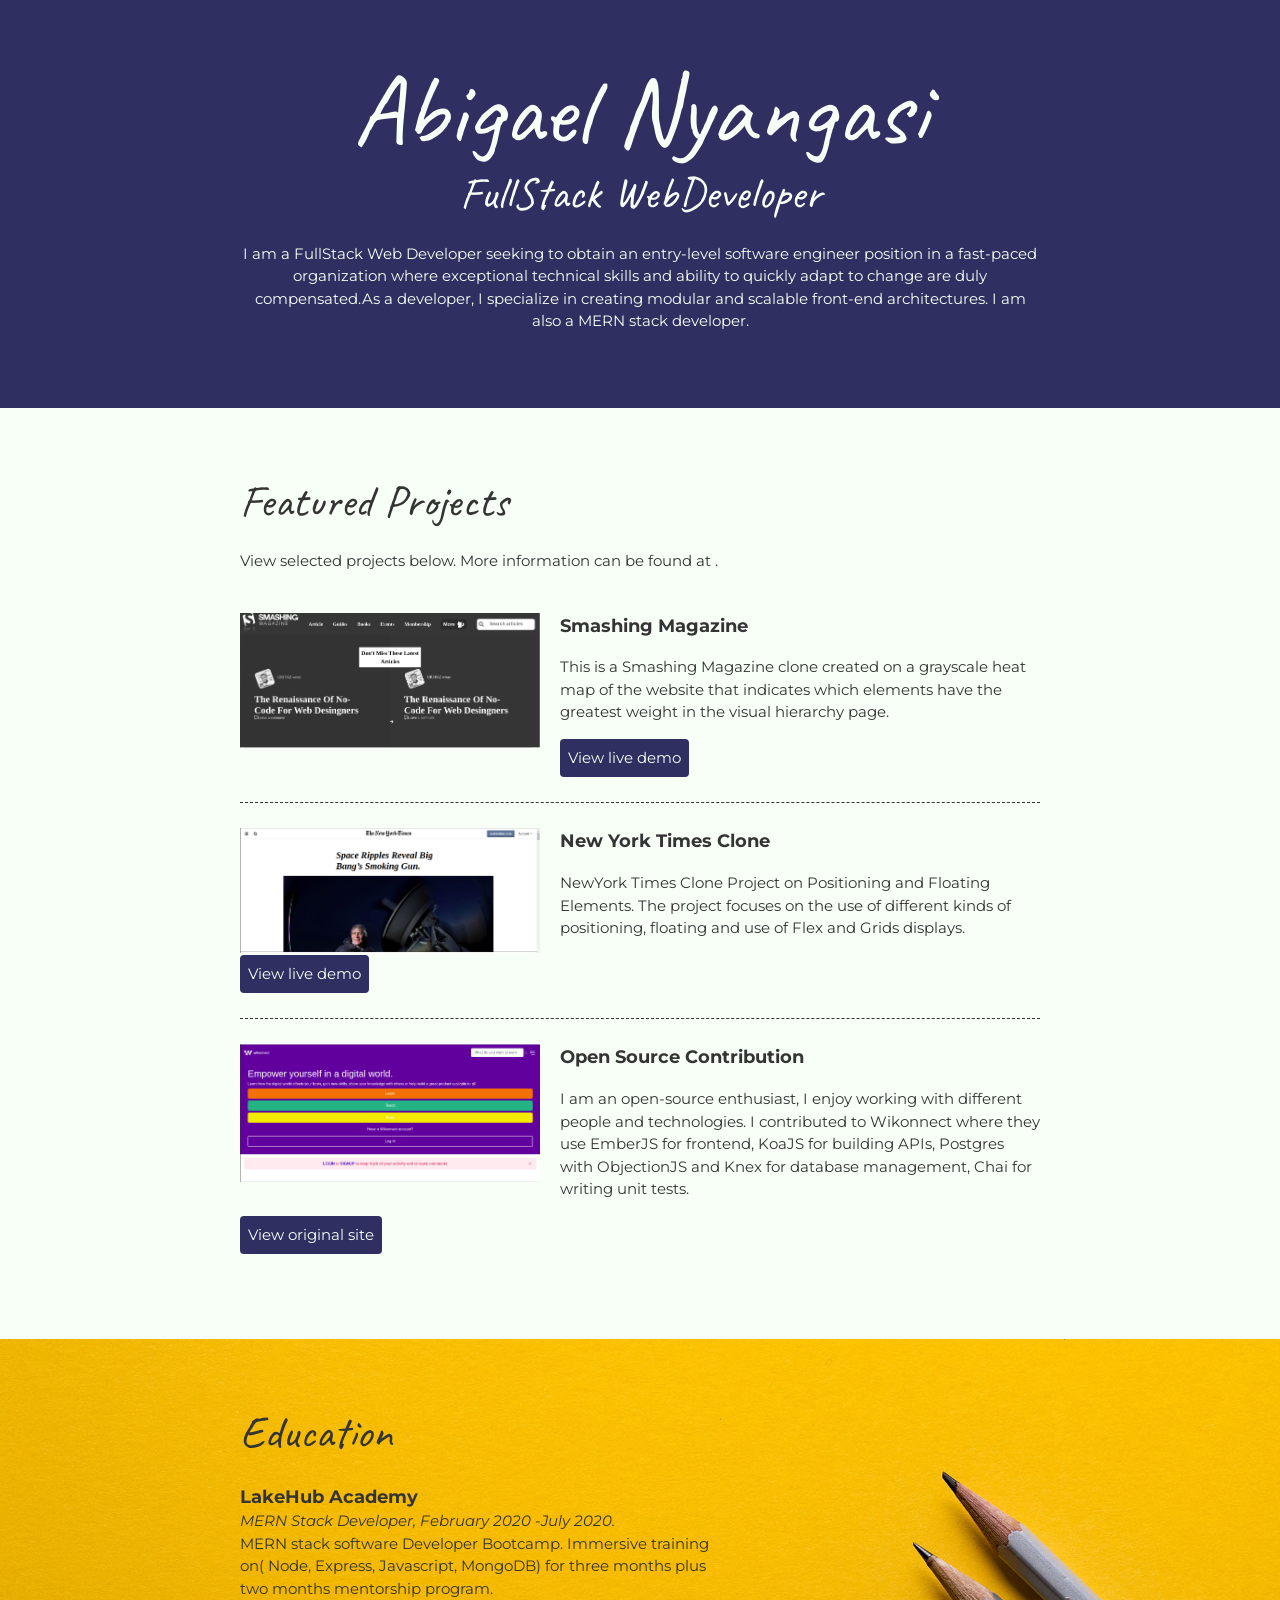
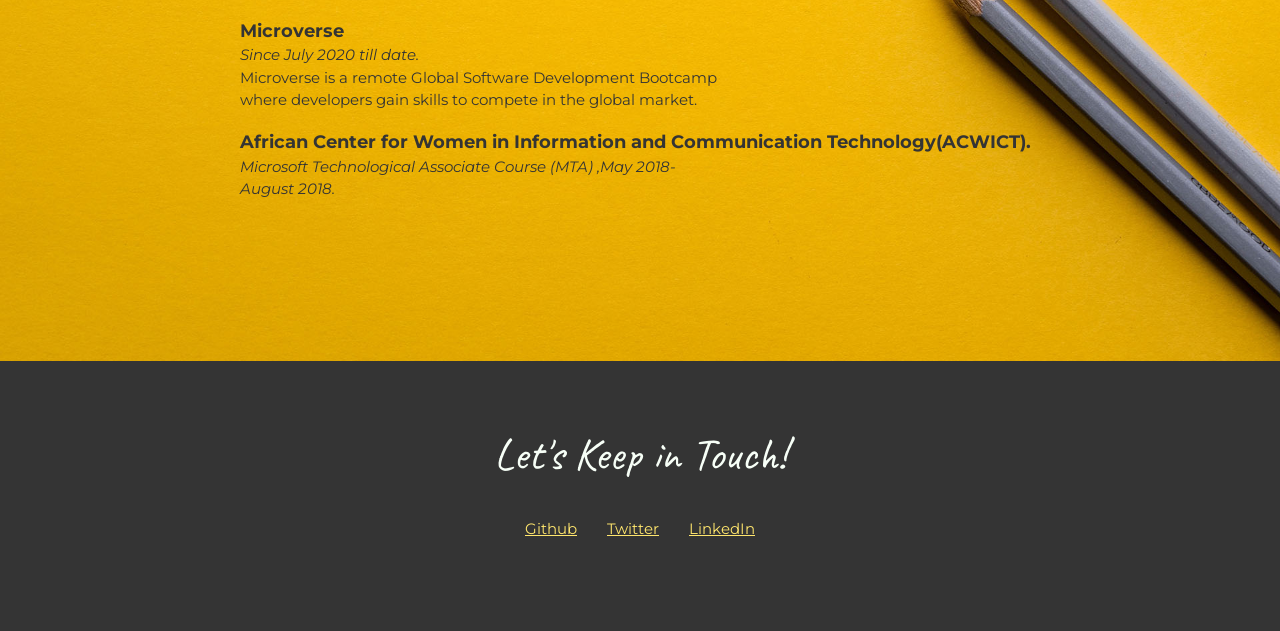
<file: css-portfolio/index.html>
<!DOCTYPE html>
<html lang="en">
  <head>
    <meta charset="UTF-8">
    <meta name="viewport" content="width=device-width, initial-scale=1.0">
    <title>Abigael Nyangasi, FullStack WebDeveloper</title>
     <link href="https://fonts.googleapis.com/css?family=Caveat|Montserrat:400,600&display=swap" rel="stylesheet">
    <link rel="stylesheet" href="css/styles.css">
  </head>
  <body>
    <main>
      <!-- ***********************  ABOUT / PROFILE  *********************** -->
      <header>
        <div class="content-wrap">
          <h1>Abigael Nyangasi</h1>
          <h2>FullStack WebDeveloper</h2>

          <p>I am a FullStack Web Developer seeking to obtain an entry-level software engineer position in a fast-paced organization where exceptional technical skills and ability to quickly adapt to change are duly compensated.As a developer, I specialize in creating modular and scalable front-end architectures. I am also a MERN stack developer. </p>
        </div>
      </header>

      <!-- ********************  PROJECTS / PORTFOLIO  ********************* -->
      <section class="projects">
        <div class="content-wrap divider">
          <h2>Featured Projects</h2>
          <p>View selected projects below. More information can be found at <a href="https://github.com/IjayAbby"></a>.</p>

          <!-- Project 1 -->
          <section class="project-item">
            <img src="images/smashing-magazine.png" alt="course thumbnail">
            <h3>Smashing Magazine</h3>
            <p>This is a Smashing Magazine clone created on a grayscale heat map of the website that indicates which elements have the greatest weight in the visual hierarchy page.</p>
            <a class="btn" href="https://raw.githack.com/RICKCOYL/Design-Teardown/homepage/index.html" target="_blank"> View live demo</a>
          </section>

          <!-- Project 2 -->
          <section class="project-item">
            <img src="images/nyt-clone.png" alt="website thumbnail">
            <h3>New York Times Clone</h3>
            <p>NewYork Times Clone  Project on Positioning and Floating Elements. The project focuses on the use of different kinds of positioning, floating and use of Flex and Grids displays.</p>
            <a class="btn" href="https://raw.githack.com/IjayAbby/new-york-times-clone/development/index.html" target="_blank">View live demo</a>
          </section>

          <!-- Project 3 -->
          <section class="project-item">
            <img src="images/wikonnect.png" alt="website thumbnail">
            <h3>Open Source Contribution</h3>
            <p>I am an open-source enthusiast, I enjoy working with different people and technologies. I contributed to Wikonnect where they use EmberJS for frontend, KoaJS for building APIs, Postgres with ObjectionJS and Knex for database management, Chai for writing unit tests.</p>
            <a class="btn" href="https://app.wikonnect.org/" target="_blank">View original site</a>
          </section>
        </div>
      </section>


      <!-- ******************  EDUCATION & CERTIFICATIONS ****************** -->
      <section class="education item-details">
        <div class="content-wrap">
          <h2>Education</h2>

          <section>
            <h3>LakeHub Academy</h3>
            <p>MERN Stack Developer, February 2020 -July 2020.</p>
            <p>MERN stack software Developer Bootcamp. Immersive training on( Node, Express, Javascript, MongoDB) for three months plus two months mentorship program.</p>
          </section>

          <section>
            <h3>Microverse</h3>
            <p>Since July 2020 till date.</p>
            <p>Microverse is a remote Global Software Development Bootcamp where developers gain skills to compete in the global market.</p>
          </section>

          <section>
            <h3>African Center for Women in Information and Communication Technology(ACWICT).</h3>
            <p>Microsoft Technological Associate Course (MTA) ,May 2018-August 2018.</p>
          </section>
        </div>
      </section>

      <!-- *****************  CONTACT INFO / SOCIAL MEDIA  ***************** -->
      <footer>
        <div class="content-wrap">
          <h2>Let's Keep in Touch!</h2>

          <!-- Social media and contact links. Add or remove any networks. -->
          <ul class="contact-list">
            <li><a href="https://github.com/IjayAbby">Github</a></li>
            <li><a href="https://twitter.com/Ijay_js" target="_blank">Twitter</a></li>
            <li><a href="https://www.linkedin.com/in/ijayabby4/" target="_blank">LinkedIn</a></li>
          </ul>
        </div>
      </footer>
    </main>
  </body>
</html>
</file>
<file: css-portfolio/css/styles.css>
/*
COLOR PALETTE
https://coolors.co/f7fff7-343434-2f3061-ffe66d-a1c6d7
#F7FFF7 - almost white
#343434 - dark gray - almost black
#2F3061 - blue dark
#FFE66D - yellow
#A1C6D7 - blue light
*/


/* Global styles
------------------------------------*/
html {
  box-sizing: border-box;
}
*, *:before, *:after {
  box-sizing: inherit;
}

body {
  color: #343434;
  margin: 0;
  padding: 0;
  font-family: 'Montserrat', sans-serif;
  font-size: 15px;
  line-height: 1.5;
}
img {
  width: 300px;
}
a {
  color: #FFE66D;
}
a:hover {
  text-decoration: none;
}
h1, h2 {
  font-family: 'Caveat', cursive;
  font-weight: 400;
  margin: 0;
}
h1 {
  font-size: 100px;
  line-height: 1;
}
h2 {
  font-size: 45px;
}

.content-wrap {
  max-width: 800px;
  width: 85%;
  margin: 0 auto;
  padding: 60px 0;
}
.item-details h3 {
  margin-bottom: 0;
}
.item-details h3 + p {
  font-style: italic;
}
.item-details h3 ~ p {
  margin: 0;
}
.divider > section {
  overflow: hidden;
  border-bottom: 1px dashed #343434;
  padding: 25px 0;
}
.divider > section:last-of-type {
  border: none;
}


/* Profile
------------------------------------*/
header {
  background: #2F3061;
  color: #F7FFF7;
}


/* Projects
------------------------------------*/
.projects {
  background: #F7FFF7;
}
.projects a {
  color: #2F3061;
}
.projects .btn {
  background: #2F3061;
  color: #F7FFF7;
  text-decoration: none;
  padding: 8px;
  border-radius: 4px;
  display: inline-block;
}
.projects .btn:hover {
  background: rgba(47,48,97,80%);
}
.project-item h3 {
  margin-top: 0;
}



/* Work Experience
------------------------------------*/
.work-experience {
  background: #A1C6D7;
}



/* Education
------------------------------------*/
.education {
  background-image: url(../images/joanna-kosinska-unsplash.jpg);
  background-position: top right;
  background-size: cover;
  padding-bottom: 100px;
}
.education p {
  width: 60%;
}


/* Contact Info
------------------------------------*/
footer {
  background: #343434;
  color: #F7FFF7;
}
.contact-list {
  list-style-type: none;
  padding: 0;
}
.contact-list a {
  padding: 5px;
  display: inline-block;
}


/* Responsive
------------------------------------*/
@media screen and (min-width: 750px) {

  header, footer {
    text-align: center;
  }

  .project-item img {
    float: left;
    margin-right: 20px;
  }

  .job-item {
    display: grid;
    grid-template-columns: 1fr 2fr;
    column-gap: 20px;
  }

  .contact-list {
    display: flex;
    justify-content: center;
  }
  .contact-list a {
    padding: 15px;
  }
}

@media screen and (max-width: 749px) {
  h1 {
    font-size: 75px;
    line-height: 0.9;
    margin-bottom: 20px;
  }
  h2 {
    line-height: 1;
  }
}
</file>
